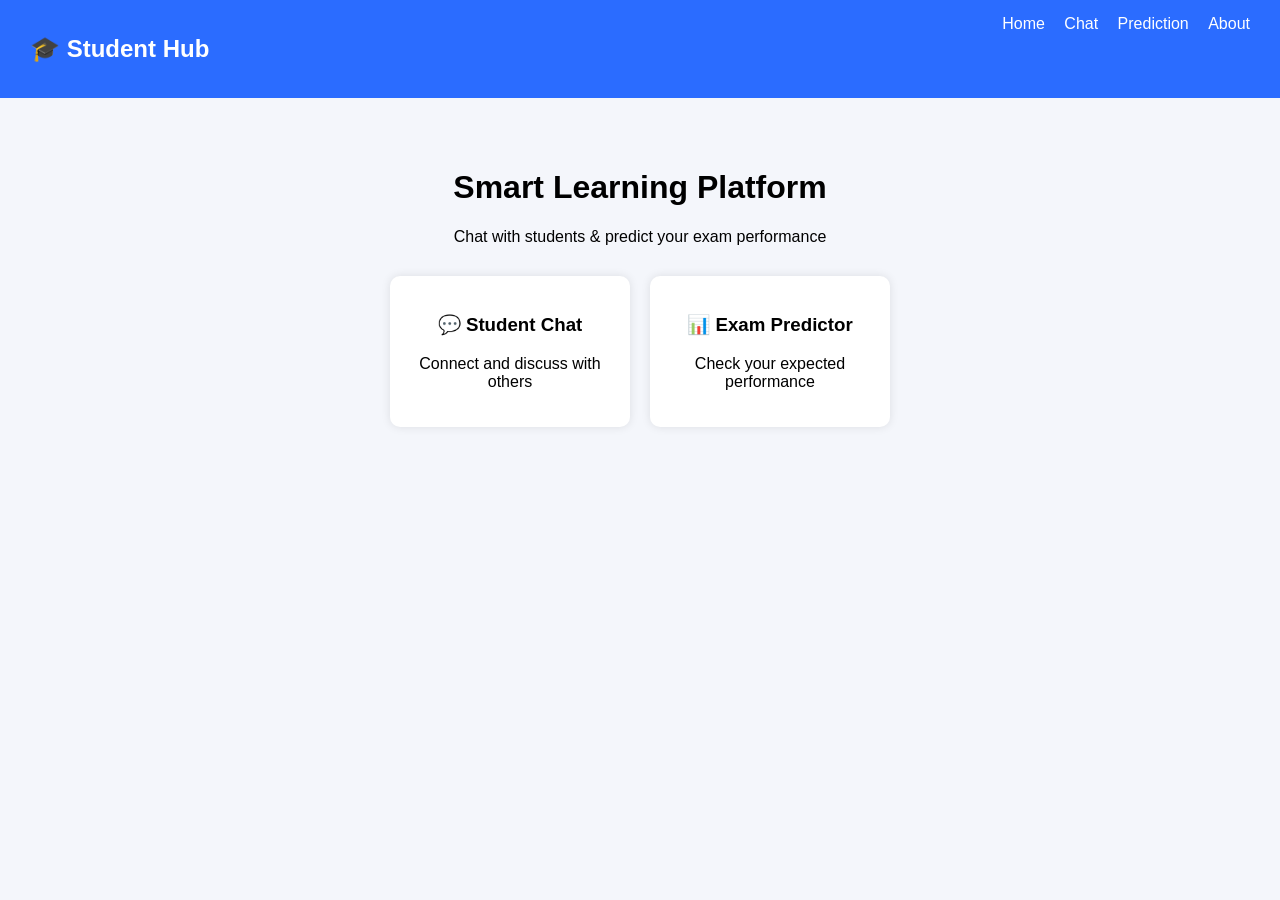
<file: index.html>
<!DOCTYPE html>
<html>
<head>
  <title>Student Hub</title>
  <link rel="stylesheet" href="style.css">
</head>
<body>

  <nav>
    <h2>🎓 Student Hub</h2>
    <div>
      <a href="index.html">Home</a>
      <a href="chat.html">Chat</a>
      <a href="predict.html">Prediction</a>
      <a href="about.html">About</a>
    </div>
  </nav>

  <div class="hero">
    <h1>Smart Learning Platform</h1>
    <p>Chat with students & predict your exam performance</p>

    <div class="cards">
      <a href="chat.html" class="card">
        <h3>💬 Student Chat</h3>
        <p>Connect and discuss with others</p>
      </a>

      <a href="predict.html" class="card">
        <h3>📊 Exam Predictor</h3>
        <p>Check your expected performance</p>
      </a>
    </div>
  </div>

</body>
          </html>
</file>
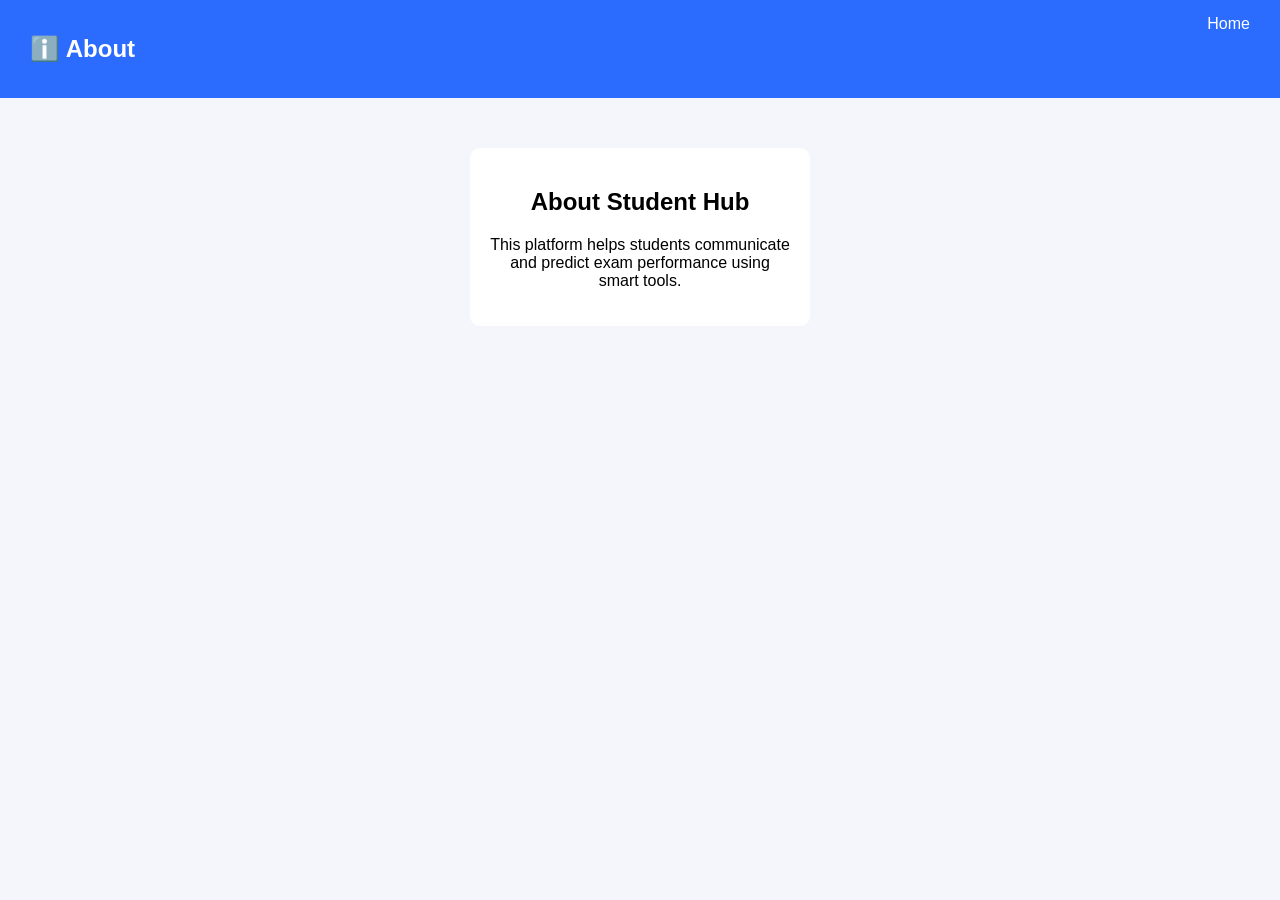
<file: about.html>
<!DOCTYPE html>
<html>
<head>
  <title>About</title>
  <link rel="stylesheet" href="style.css">
</head>
<body>

  <nav>
    <h2>ℹ️ About</h2>
    <a href="index.html">Home</a>
  </nav>

  <div class="container">
    <h2>About Student Hub</h2>
    <p>This platform helps students communicate and predict exam performance using smart tools.</p>
  </div>

</body>
</html>
</file>
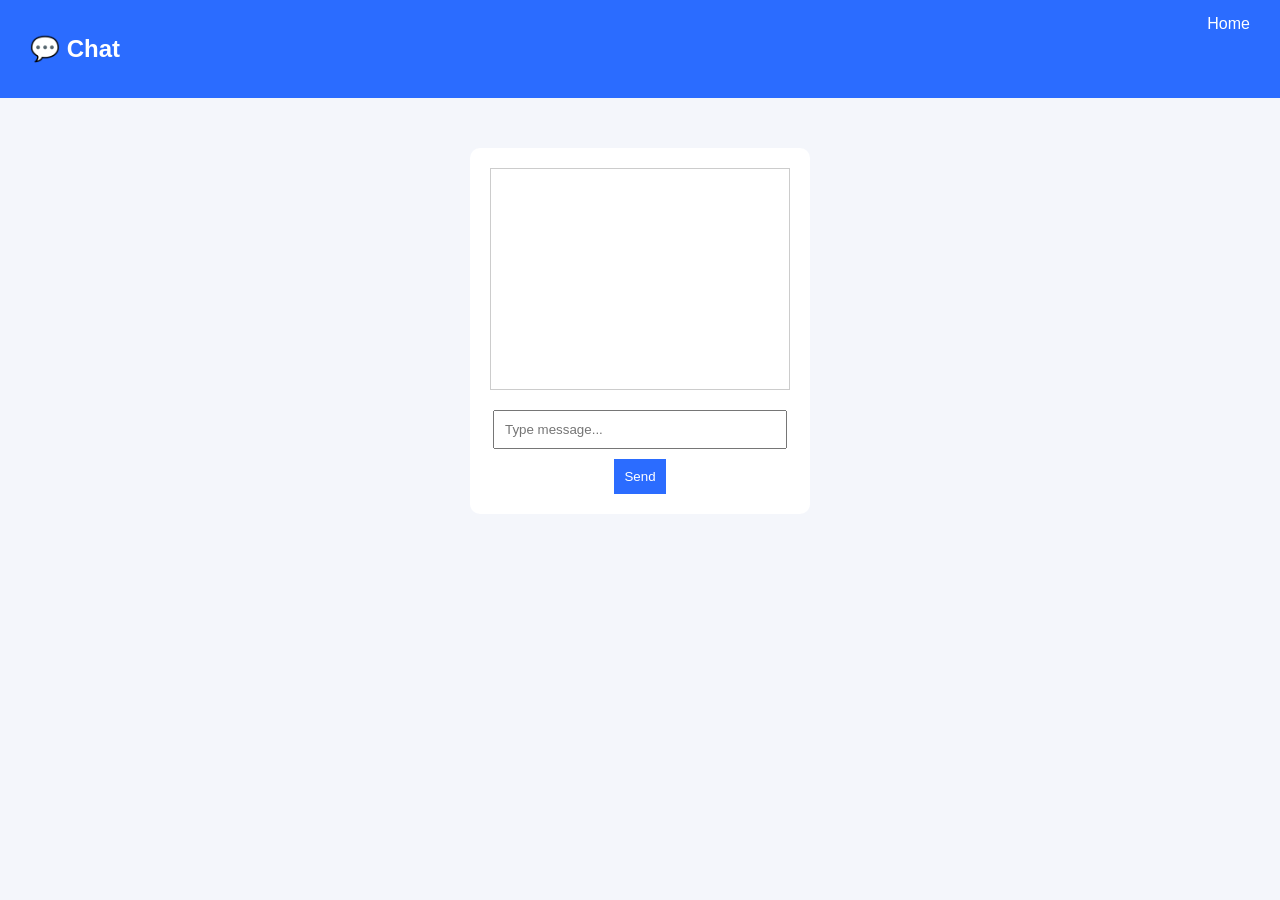
<file: chat.html>
<!DOCTYPE html>
<html>
<head>
  <title>Chat</title>
  <link rel="stylesheet" href="style.css">
</head>
<body>

  <nav>
    <h2>💬 Chat</h2>
    <a href="index.html">Home</a>
  </nav>

  <div class="container">
    <div id="chatBox"></div>

    <form onsubmit="event.preventDefault(); sendMessage();">
      <input type="text" id="message" placeholder="Type message..." required>
      <button type="submit">Send</button>
    </form>
  </div>

  <script src="script.js"></script>
</body>
</html>
</file>
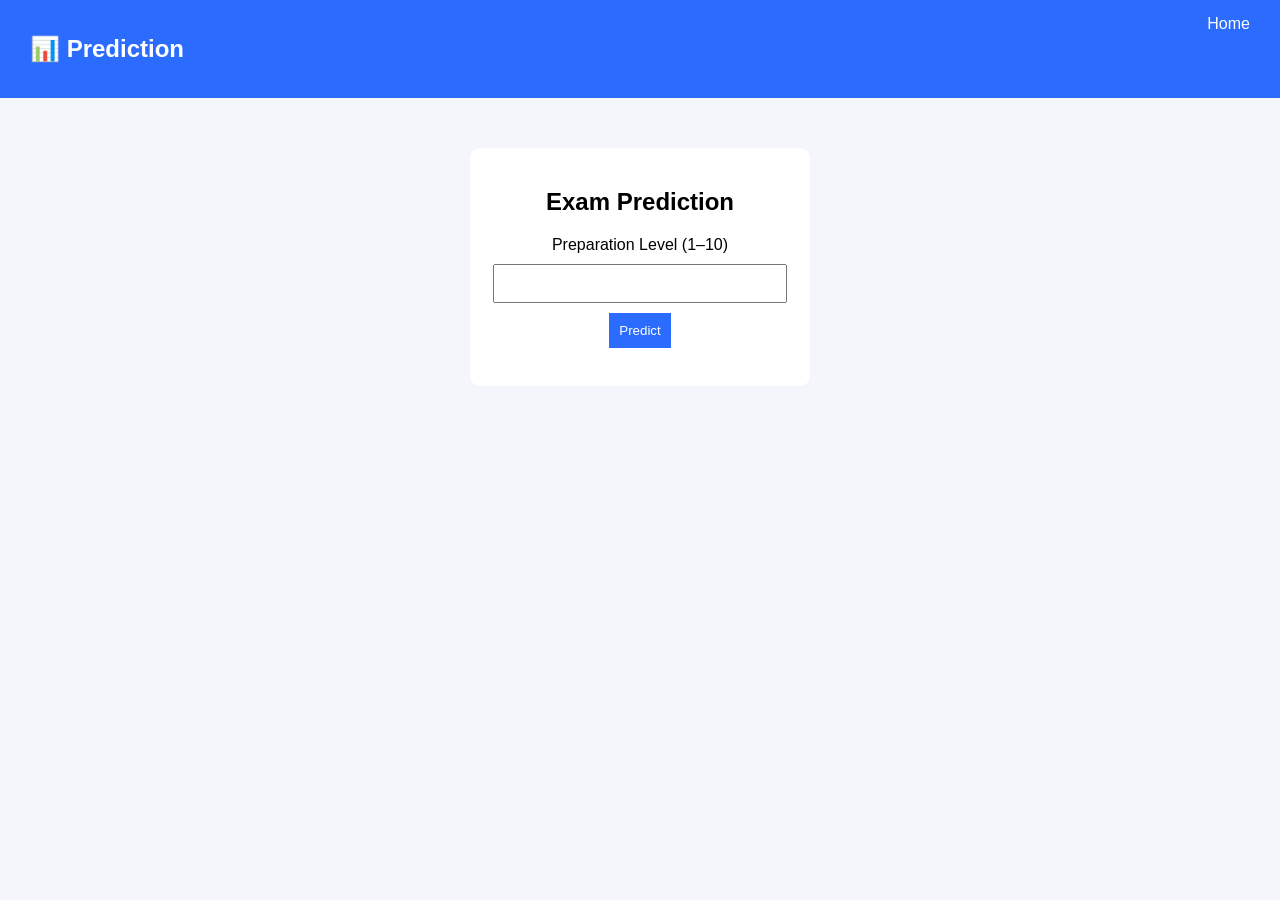
<file: predict.html>
<!DOCTYPE html>
<html>
<head>
  <title>Prediction</title>
  <link rel="stylesheet" href="style.css">
</head>
<body>

  <nav>
    <h2>📊 Prediction</h2>
    <a href="index.html">Home</a>
  </nav>

  <div class="container">
    <h2>Exam Prediction</h2>

    <form onsubmit="event.preventDefault(); predict();">
      <label>Preparation Level (1–10)</label>
      <input type="number" id="level" min="1" max="10" required>

      <button type="submit">Predict</button>
    </form>

    <h3 id="result"></h3>
  </div>

  <script src="script.js"></script>
</body>
</html>
</file>
<file: style.css>
body {
  margin: 0;
  font-family: Arial;
  background: #f4f6fb;
}

/* Navbar */
nav {
  display: flex;
  justify-content: space-between;
  padding: 15px 30px;
  background: #2b6cff;
  color: white;
}

nav a {
  color: white;
  margin-left: 15px;
  text-decoration: none;
}

/* Hero */
.hero {
  text-align: center;
  padding: 50px;
}

/* Cards */
.cards {
  display: flex;
  justify-content: center;
  gap: 20px;
  margin-top: 30px;
}

.card {
  background: white;
  padding: 20px;
  width: 200px;
  border-radius: 10px;
  text-decoration: none;
  color: black;
  box-shadow: 0 0 10px rgba(0,0,0,0.1);
}

/* Container */
.container {
  background: white;
  width: 300px;
  margin: 50px auto;
  padding: 20px;
  border-radius: 10px;
  text-align: center;
}

/* Inputs */
input {
  width: 90%;
  padding: 10px;
  margin: 10px 0;
}

/* Buttons */
button {
  padding: 10px;
  background: #2b6cff;
  color: white;
  border: none;
  cursor: pointer;
}

/* Chat */
#chatBox {
  height: 200px;
  border: 1px solid #ccc;
  overflow-y: auto;
  margin-bottom: 10px;
  padding: 10px;
}
</file>
